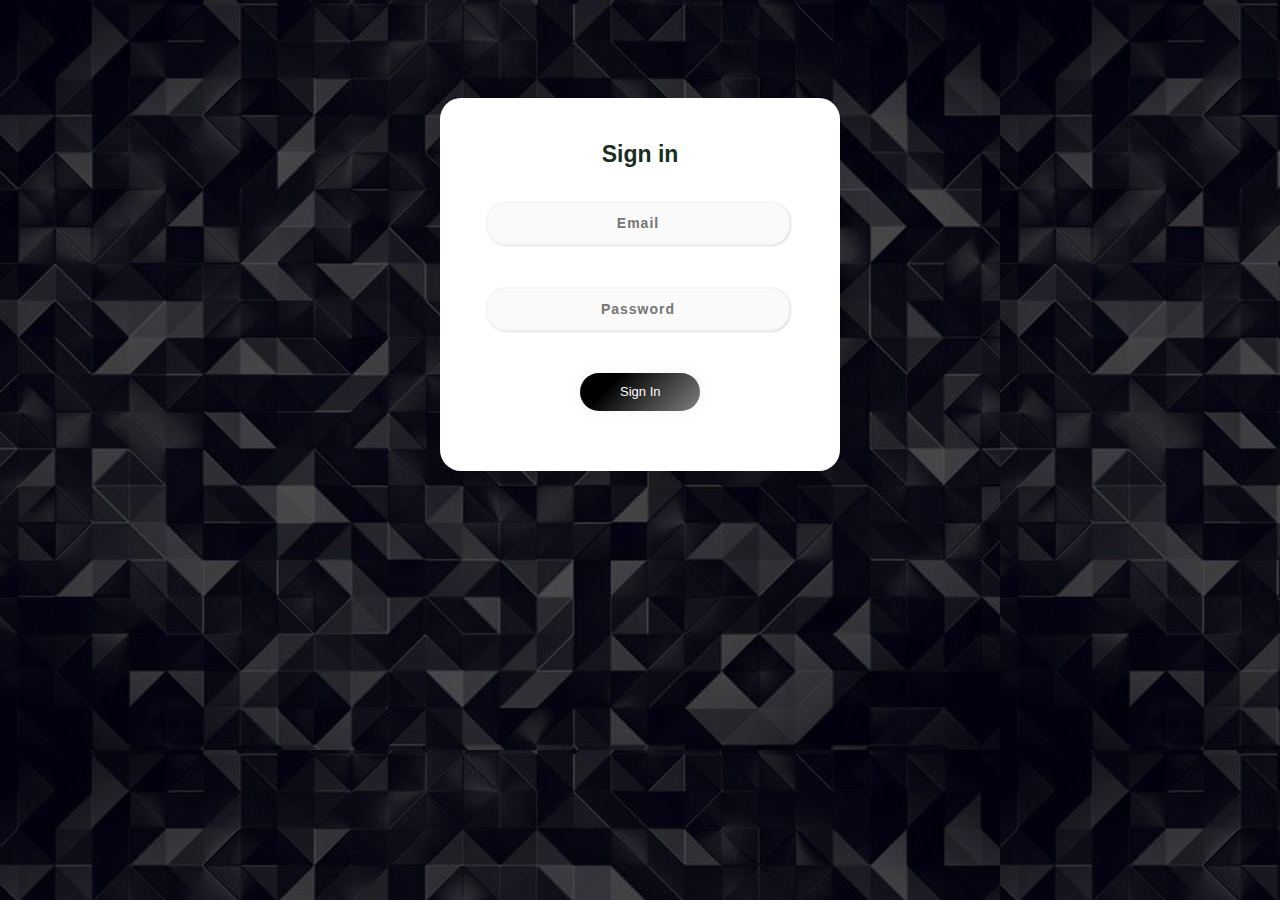
<file: index.html>
<!DOCTYPE html>
<html lang="en">
<head>
    <meta charset="UTF-8">
    <meta name="viewport" content="width=device-width, initial-scale=1.0">
    <title>Home Page</title>
    
    <script type="text/javascript" src="js/jquery.min.js"></script>
    
    <link type="text/css" rel="stylesheet" href="css/bootstrap.css">
	<link type="text/css" rel="stylesheet" href="css/stylesheet.css">
    
</head>
<body background="img/1.jpg">
    
    <div class="container module">
        <div class="row inner">
                <div class="col-md-12">

                                <div class="col-md-3"></div>
                                <div class="col-md-6">
                                    <div class="main">

                                        <div>
                                            <p class="sign">Sign in</p>
                                            <br>
                                            <form id="form1">
                                                <div class="form-group">
                                                    <input class="un " type="text" placeholder="Email" required id="email"/>
                                                </div>
                                                <div class="form-group"> 
                                                    <input class="pass" type="password" placeholder="Password" required id="pwd" />
                                                </div>
                                                <input class="submit" type="submit" value="Sign In" id="login-button">
                                                <br><br><br><br>
                                            </form>		
                                        </div>	
                                        
                                    </div>
                                </div>
                                <div class="col-md-3"></div>
                </div>
        </div>
    </div>
<script type="text/javascript">

$(document).ready(checklogin())

function checklogin()
{
    $("#login-button").click(function(){
        if ($('#email').val() == 'admin' && $('#pwd').val() == '12345')
        {
            document.getElementById('form1').setAttribute("action","dashboard.html");
        }    
        else
        {
            alert('Invalid username and password');
        } 
    })
}
</script>
</body>
</html>
</file>
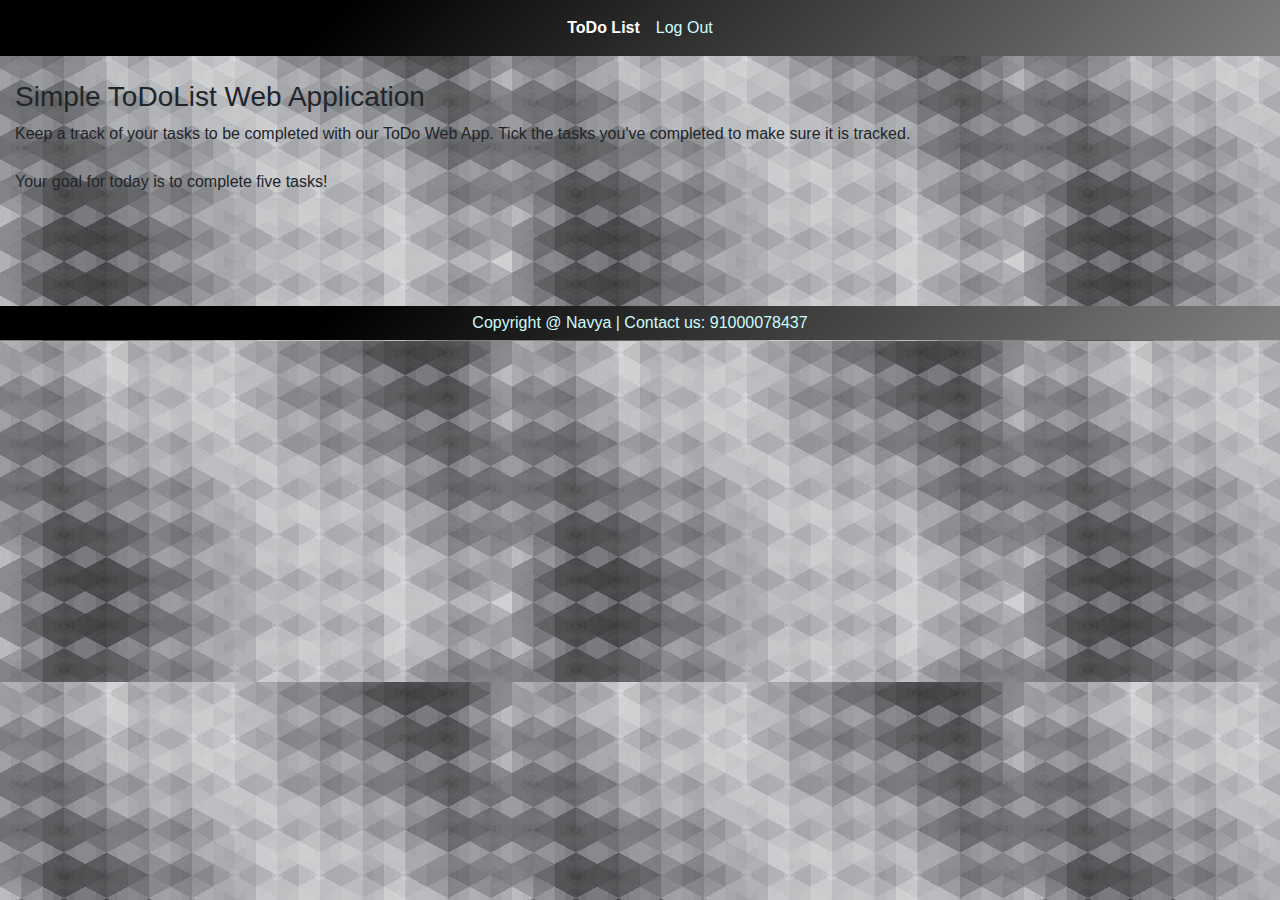
<file: dashboard.html>
<!DOCTYPE html>
<html lang="en">
<head>
  <title>Welcome to your ToDo Dashboard!</title>
  <meta charset="utf-8">
  <meta name="viewport" content="width=device-width, initial-scale=1">

  <link rel="stylesheet" href="css/bootstrap.min.css">
  <link rel="stylesheet" href="css/stylesheet.css">
  
  <script src="js/jquery.min.js"></script>
  <script src="js/popper.min.js"></script>
  <script src="js/bootstrap.min.js"></script>

</head>
<body background="img/3.jpg">

<nav class="navbar navbar-expand-sm mynav justify-content-center">
  <ul class="navbar-nav">
    <li class="nav-item">
      <a class="nav-link" href="#" style="color: white; font-weight: bold;">ToDo List</a>
    </li>
    <li class="nav-item">
    <a class="nav-link" href="#" onclick="window.location.replace('index.html');">Log Out</a>
    </li>
  </ul>
</nav>
<br>

<div class="container-fluid">
  <h3>Simple ToDoList Web Application </h3>
     <p>Keep a track of your tasks to be completed with our ToDo Web App. Tick the tasks you've completed to make sure it is tracked. <br><br>Your goal for today is to complete five tasks!</p><br><br>
</div>

<div class="container module">
    <div class="row inner">
            <div class="col-md-12">

                            <div class="col-md-2"></div>
                            <div class="col-md-11">
                                <div id="mytable">

                                </div>
                                <br><br>
                            </div>
            </div>
    </div>
</div>

<footer>Copyright @ Navya | Contact us: 91000078437 </footer>

<script type="text/javascript" src="index.js"></script>

</body>
</html>
</file>
<file: css/stylesheet.css>
table{
    width: 100%;
    border-collapse: collapse;
}

table, th, td{
    border: 1px solid #ddd;
    padding: 8px;
    text-align: center;
}

table th {
    padding-top: 12px;
    padding-bottom: 12px;
    background-color: teal;
    background-image: linear-gradient(315deg, grey 0%,Black 74%);    
    color: white;
  }

table tr:nth-child(even){background-color: #f2f2f2;}
table tr:hover {background-color: #ddd;}

.mynav{
    background-color: teal;
    background-image: linear-gradient(315deg, grey 0%, black 74%);    
}

.mynav a{
    color: rgb(206, 252, 252);
}

.mynav a:hover{
    color:white;
    font-weight: bold;
}

footer{
    background-color: teal;
    background-image: linear-gradient(315deg,grey 0%,black 74%);    
    color: rgb(206, 252, 252);
    text-align: center;
    padding: 5px ;
}

.main {
    background-color: #FFFFFF;
    width: 400px;
    height: auto;
    margin: 7em auto;
    border-radius: 1.5em;
    box-shadow: 0px 11px 35px 2px rgba(0, 0, 0, 0.14);
}

body{
    background-color: rgb(255, 255, 255);
}

.sign {
    text-align: center;
    padding-top: 40px;
    color:#192e1e;
    font-family: 'Ubuntu', sans-serif;
    font-weight: bold;
    font-size: 23px;
}

.un {
        width: 76%;
        color: rgb(38, 50, 56);
        font-weight: 700;
        font-size: 14px;
        letter-spacing: 1px;
        background: rgba(136, 126, 126, 0.04);
        padding: 10px 20px;
        border: none;
        border-radius: 20px;
        outline: none;
        box-sizing: border-box;
        border: 2px solid rgba(0, 0, 0, 0.02);
        margin-bottom: 50px;
        margin-left: 46px;
        text-align: center;
        margin-bottom: 27px;
        font-family: 'Ubuntu', sans-serif;
        box-shadow: 1px 1px 2px gainsboro;

        &.valid {
            color: green;
        }
        
        &.invalid{
            color: red;
        }

}

form #form1 {
    padding-top: 40px;
}

.pass {
        width: 76%;
color: rgb(38, 50, 56);
font-weight: 700;
font-size: 14px;
letter-spacing: 1px;
background: rgba(136, 126, 126, 0.04);
padding: 10px 20px;
border: none;
border-radius: 20px;
outline: none;
box-sizing: border-box;
border: 2px solid rgba(0, 0, 0, 0.02);
margin-bottom: 50px;
margin-left: 46px;
text-align: center;
margin-bottom: 27px;
font-family: 'Ubuntu', sans-serif;
box-shadow: 1px 1px 2px gainsboro;
}


.un:focus, .pass:focus {
    border: 2px solid rgba(0, 0, 0, 0.18) !important;
    
}

.submit {
  cursor: pointer;
    border-radius: 5em;
    color: #fff;
    background-color:grey;
    background-image: linear-gradient(315deg,grey 0%, black 74%);   
    border: 0;
    padding-left: 40px;
    padding-right: 40px;
    padding-bottom: 10px;
    padding-top: 10px;
    font-family: 'Ubuntu', sans-serif;
    margin-left: 35%;
    font-size: 13px;
    box-shadow: 0 0 20px 1px rgba(0, 0, 0, 0.04);
}

.submit:disabled{
    background: #96b69d;
}

a {
    text-shadow: 0px 0px 3px rgba(117, 117, 117, 0.12);
    color: #E1BEE7;
    text-decoration: none
}

.un #country option{
    text-align: center;
}


.tooltiptext {
    visibility: hidden;
    width: 150px;
    height: auto;
    background-color: rgb(0, 0, 0);
    color: white;
    text-align: center;
    padding: 5px;
    border-radius: 14px;
    margin: 5px;
    position: absolute;
    z-index: 1;
  }
</file>
